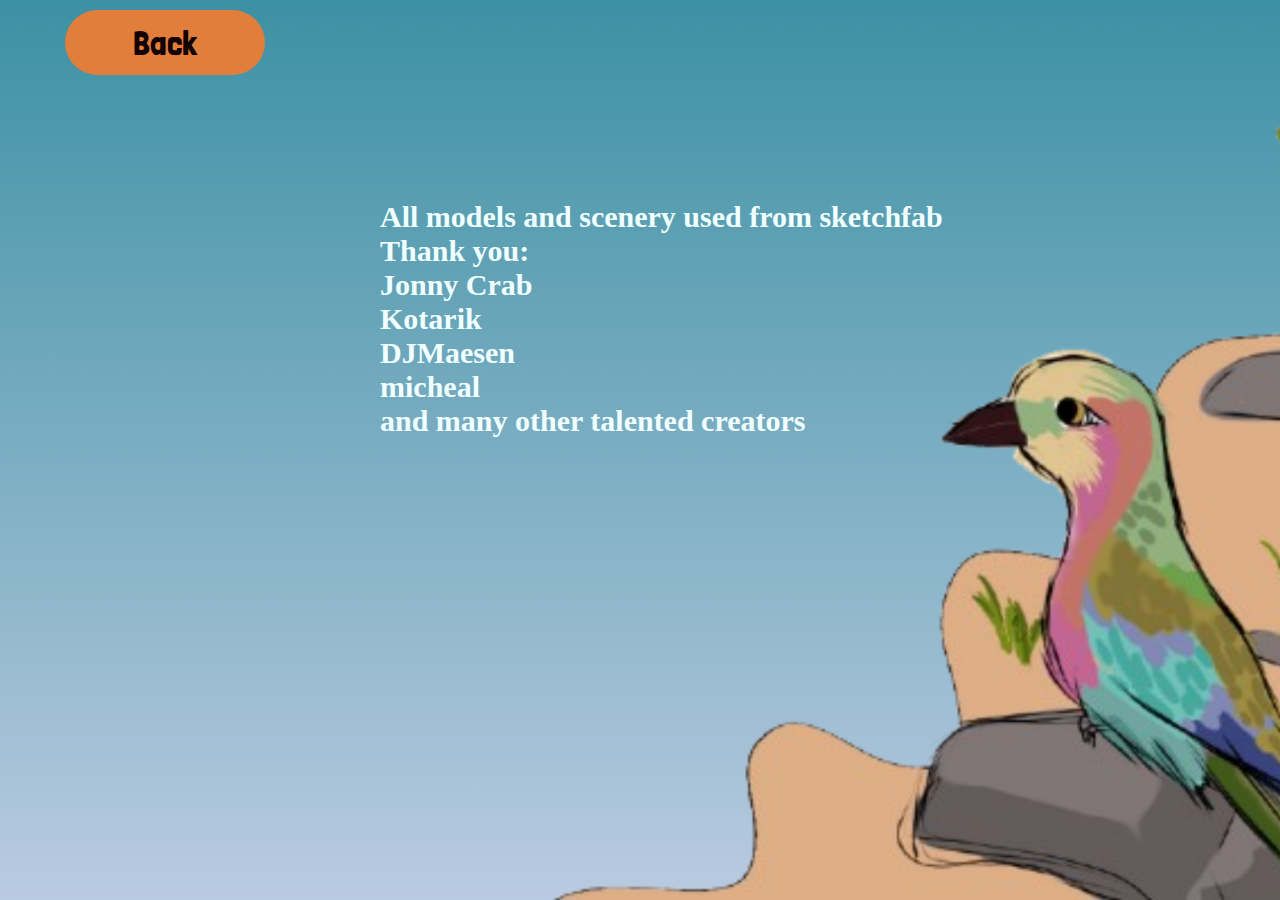
<file: html/credits.html>
<!DOCTYPE html>
<html>
<head>
     <!-- stylesheets *******************************************-->
  <link rel="stylesheet" href="/css/credit.css">
  <!--need to align title properly-->

</head>
<body>
  <button onclick="location.href='/index.html'">Back</button>

  <strong>All models and scenery used from sketchfab<br>Thank you:<br>
  Jonny Crab<br>Kotarik<br>DJMaesen<br>micheal<br>and many other talented creators</strong>


</body>
</html>
</file>
<file: css/credit.css>
@import url('https://fonts.googleapis.com/css2?family=Londrina+Solid:wght@400;900&family=Londrinah&display=swap');
body {
  font-family: Courier;
  background-image: url("/Images/birdBg.png");
  background-repeat: no-repeat;
  background-size: cover;
  background-position: center;
  min-height: 100vh;
  margin: 0;
  padding: 0;
}

.column {
  display: flex;
  flex-direction: column;
  gap: 30px;
  position: relative;
  }

button {
  font-family: 'Londrina Solid', sans-serif;
  padding: 12px 35px;
  width: 200px; 
  font-size: 35px;
  text-align: center;
  cursor: pointer;
  border: none;
  border-radius: 50px;
  background-color: #e27e3b;
  color: #130101;
  transition-duration: 0.4s;
  position: absolute;
  top: 10px;
  left: 65px;
}

button:hover {
    background-color: #1e3f1a;
    color: rgb(250, 248, 248);
}

h1 {
  color: white;
  text-align: center;
  letter-spacing: 10px;
  font-size: 110px;
}

p {
  font-family: verdana;
  font-size: 20px;
}

strong {
  font-family: verdana;
  font-size: 30px;
  color: azure;
  position: absolute;
  top: 200px;
  left: 380px;
}
</file>
